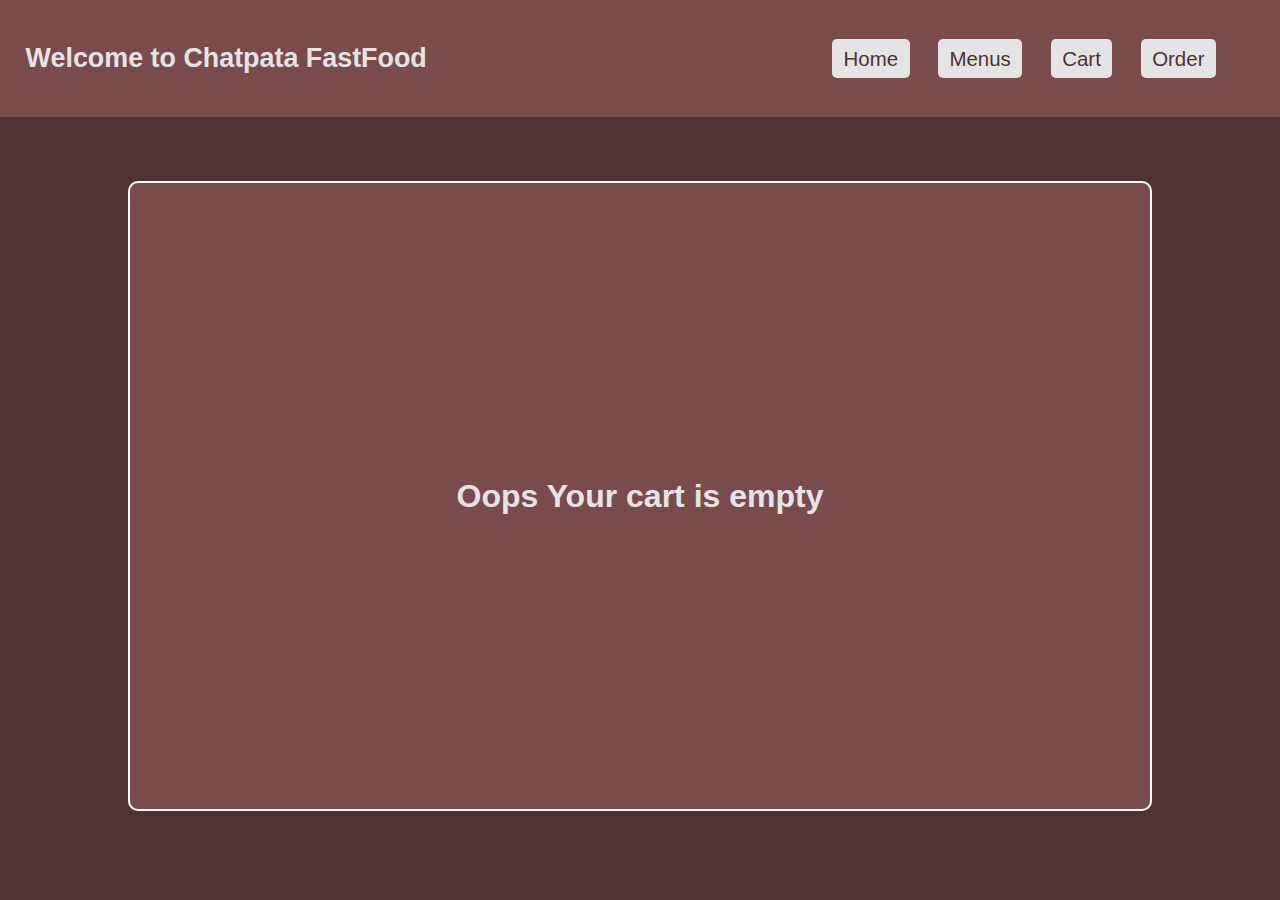
<file: cart.html>
<!DOCTYPE html>
<html lang="en">
<head>
  <meta charset="UTF-8">
  <meta name="viewport" content="width=device-width, initial-scale=1.0">
  <title>Document</title>
  <link rel="stylesheet" href="cart.css">
</head>
<body>
  <main>
    <header>
      <h1 id="heading">Welcome to Chatpata FastFood</h1>
      <section class="btn1">
        <button id="btn"><a href="index.html">Home</a></button>
        <button id="btn"><a href="menu.html">Menus</a></button>
        <button id="btn"><a href="cart.html">Cart</a></button>
        <button id="btn"><a href="order.html">Order</a></button>
      </section>
    </header>
    <div id="cartlist">
        <div class="cart1">
        
        </div>
    </div>
  </main>
  <script src="cart.js"></script>
</body>
</html>
</file>
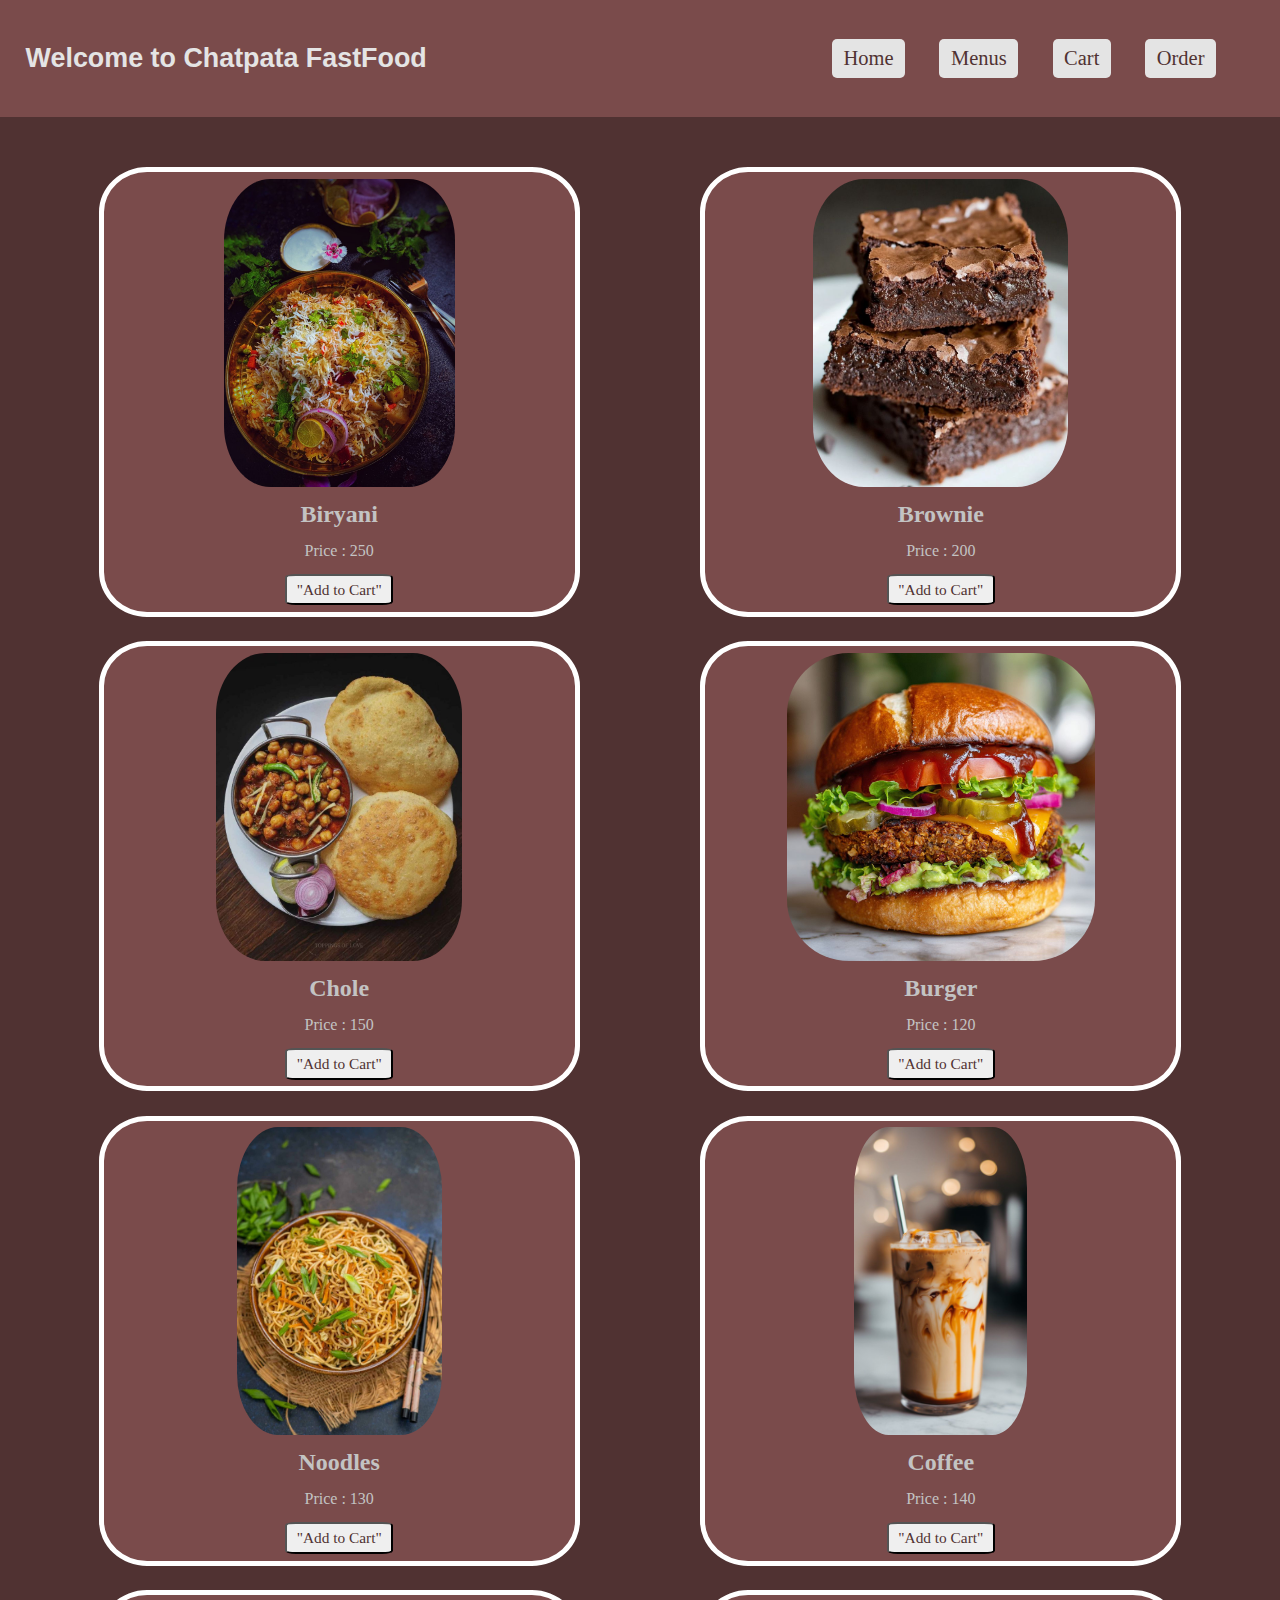
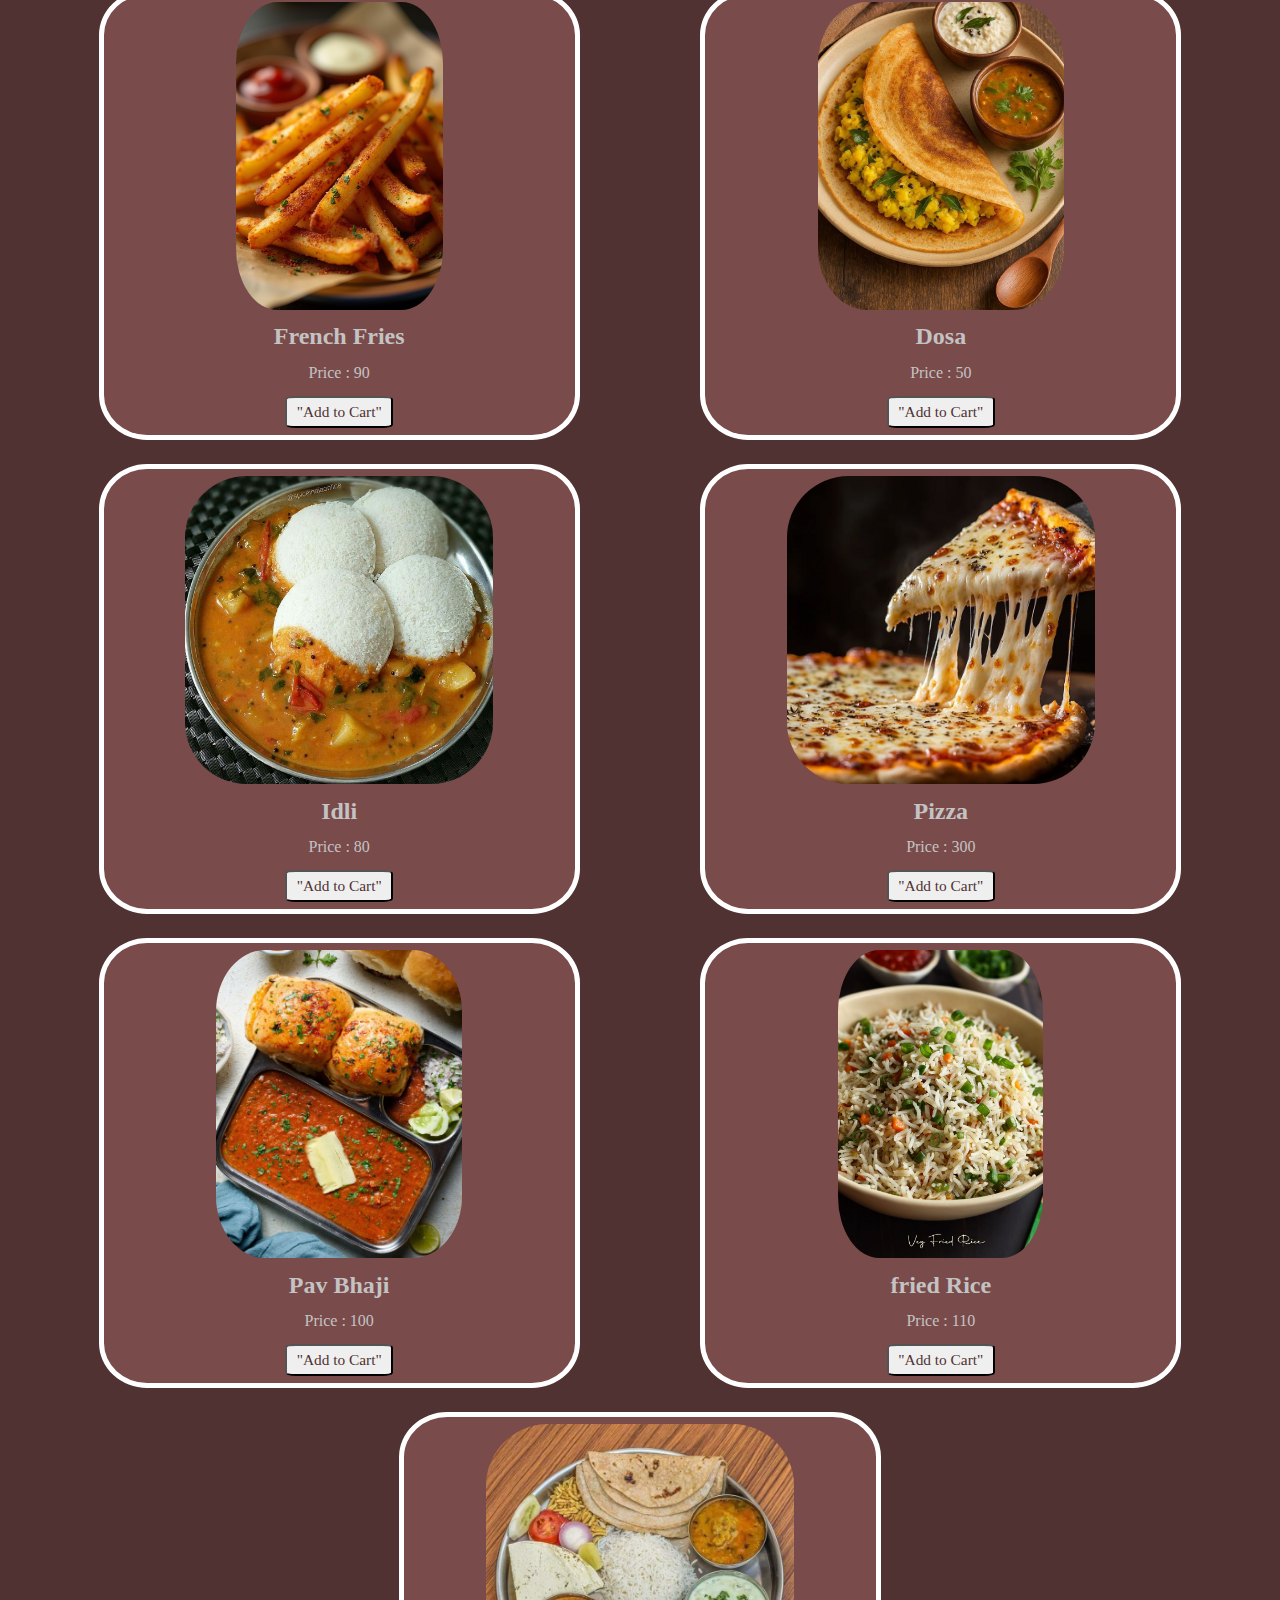
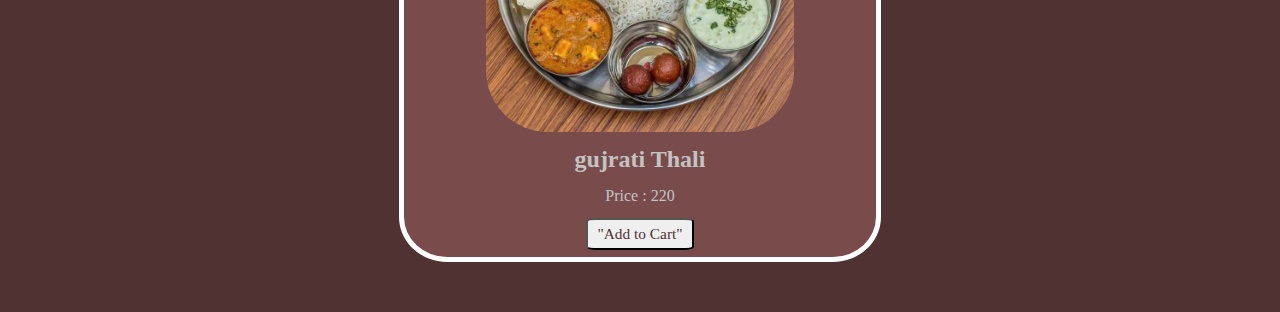
<file: menu.html>
<!DOCTYPE html>
<html lang="en">
<head>
  <meta charset="UTF-8">
  <meta name="viewport" content="width=device-width, initial-scale=1.0">
  <title>Menu Page -   Chatpata FastFood</title>
  <!-- <link rel="stylesheet" href="style.css"> -->
  <link rel="stylesheet" href="menu.css">
</head>
<body>
  <main>
    <header>
      <h1 id="heading">Welcome to Chatpata FastFood</h1>
      <section class="btn1">
        <button id="btn"><a href="index.html">Home</a></button>
        <button id="btn"><a href="menu.html">Menus</a></button>
        <button id="btn"><a href="cart.html">Cart</a></button>
        <button id="btn"><a href="order.html">Order</a></button>
      </section>
    </header>
    <section class="menus">
        <section class="card-container"></section>
    </section> 
  </main>
  <script src="menu.js"></script>
</body>
</html>
</file>
<file: cart.css>
* {
    margin: 0;
    padding: 0;
    box-sizing: border-box;
}
body {
    font-family: Arial, sans-serif;
    background-color: #503232;
    color: #e4e4e4;
}
 
/*  CODE FOR LANDSCAPE SCREEN  */

header {
    position: sticky;
    width: 100%;
    background-color: #7a4b4b;
    display: flex;
    align-items: center;
    justify-content: space-between;
    height: 13vh;
}
#heading {
    width: 40%;
    font-size: 2.1vmax;
    padding: 2%;
}
.btn1{ 
    width: 40%;
    display: flex;
    justify-content: space-between;
    align-items: center;
    padding: 0% 5%;
}
.btn1 button {
    padding: 2% 3%;
    font-size: 1.6vmax;
    background-color: #e4e4e4;
    border: none;
    border-radius: 5px;
    cursor: pointer;
}
.btn1 button a {
    text-decoration: none;
    color: #503232;
}
.btn1 button:hover {
    background-color: #c3c3c3;
    color: black;
    box-shadow: 5px 5px 5px rgb(96, 50, 50);
    transition: box-shadow 0.2s ease-in-out;
    border-radius: 10px;
}

#cartlist {
    display: flex;
    flex-wrap: wrap;
    align-items: center;
    justify-content: center;
    padding: 3% ;
    margin: 5% 10%;
    min-height: 70vh;
    border: 2px solid #e4e4e4;
    border-radius: 10px;
    background-color: #7a4b4b;
    border: 2px solid white;
}
#cartlist h2 {
    font-size: 2vmax;
}
#cartlist p {
    font-size: 1.2vmax;
    color: #c3c3c3;
}
#cartlist button {
    padding: 1% 3%;
    font-size: 1.4vmax;
}
/* CODE FOR MOBILE  SCREEN  */

@media only screen and (max-width: 600px) {
    header {
        height: 10vh;
    }
    #heading {
        width: 50%;
        font-size: 5vw;
    }
    .btn1 {
        width: 50%;
    }
    .btn1 button {
        padding: 2% 3%;
        font-size: 4vw;
    }
}
#cart1 {
    margin: 3%;
    width: 30%;
    display: flex;
    align-items: center;
    justify-content: space-between;
    flex-direction: column;
    border: 3px solid wheat;
}
#maintotal {
    font-size: 3vmax;
    text-align: center;
    font-family: cursive;
    margin-top: 4%;
}
#order {
    height: 50vh;
    width: 90vw;
    display: flex;
    flex-direction: column;
    align-items: center;
    justify-content: center;
}
#order button {
    font-size: 2vmax;
    padding: 2% 5%;
    border-radius: 5%;
    border: none;
    background-color: #e4e4e4;
}
#order button:hover{
    box-shadow: 14px 14px 3px black;
}

form {
    height: 70vh;
    width: 90vw;
    margin: 0% 0%;
    display: flex;
    flex-direction: column;
    align-items: center;
    justify-content: center;
    gap: 15%;
    font-family: cursive;
}
form h2 {
    font-size: 2.5vmax; 
}
form #username {
    height: 7vh;
    width: 40vw;
    font-size: 2vmax;
    padding: 1% 4%;
}
form #mobile {
    height: 7vh;
    width: 40vw;
    font-size: 2vmax;
    padding: 1% 4%;
}
form #orderd {
    height: 7vh;
    width: 40vw;
    font-size: 2vmax;
    padding: 1% 4%;
}
#order {
    height: 90vh;
    width: 90vw;
}
#orderbtn a{
    text-decoration: none;
    color: #503232;
}
#qrbtn{
    margin-top: 5vh;
}
@media only screen and (max-width: 600px) {
    header {
        width: 100%;
        height: 13vh;
    }
    #heading {
        width: 25%;
        font-size: 4vw;
    }
    .btn1 {
        display: flex;
        justify-content: space-between;
        align-items: flex-start;
        width: 75%;
        padding: 2% 5%;
        gap: 2%;
    }
    .btn1 button {
        padding: 2% 3%;
        font-size: 5vw;
    }
    .center {
        width: 85%;
        height: 75vh;
    }
}
</file>
<file: style.css>
* {
    margin: 0;
    padding: 0;
    box-sizing: border-box;
}
body {
    font-family: Arial, sans-serif;
    background-color: #503232;
    color: #e4e4e4;
}
 
/*  CODE FOR LANDSCAPE SCREEN  */

header {
    position: sticky;
    width: 100%;
    background-color: #7a4b4b;
    display: flex;
    align-items: center;
    justify-content: space-between;
    height: 13vh;
}
#heading {
    width: 40%;
    font-size: 2.1vmax;
    padding: 2%;
}
.btn1{ 
    width: 40%;
    display: flex;
    justify-content: space-between;
    align-items: center;
    padding: 0% 5%;
}
.btn1 button {
    padding: 2% 3%;
    font-size: 1.6vmax;
    background-color: #e4e4e4;
    border: none;
    border-radius: 5px;
    cursor: pointer;
}
.btn1 button a {
    text-decoration: none;
    color: #503232;
}
.btn1 button:hover {
    background-color: #c3c3c3;
    color: black;
    box-shadow: 5px 5px 5px rgb(96, 50, 50);
    transition: box-shadow 0.2s ease-in-out;
    border-radius: 10px;
}
.c1 {
    display: flex;
    justify-content: center;
    align-items: center;
}
.center {
    margin-top: 1%;
    height: 70vh;
    width: 60%;
    padding: 2%;
    background-color: #7a4b4b;
    display: flex;
    flex-direction: column;
    align-items: center;
    justify-content: space-evenly;
    border-radius: 10%;;
}
.center:hover {
    box-shadow: 15px 15px 10px rgb(0, 0, 0);
    transition: box-shadow  1.4s  ease-in-out ;
}
.center p{
    font-size: 1.5vmax;
    font-family: cursive;
}
@keyframes anime1 {
    from {
        color: rgb(187, 167, 167);
    }
    to {
        color: rgb(64, 45, 45);
    }
}
.center h1 {
    font-size: 3vmax;
    animation: anime1 4s infinite alternate;
    text-transform: capitalize;
    font-family: Arial, Helvetica, sans-serif;
}
footer {
    position: sticky;
    height: 10vh;
    width: 100%;
    background-color: #7a4b4b;
    display: flex;
    justify-content: center;
    align-items: center;
    font-size: 1.5vmax;
    margin-top: 4vh;
} 

/* CODE FOR MOBILE  SCREEN  */

@media only screen and (max-width: 600px) {
    header {
        width: 100%;
        height: 13vh;
    }
    #heading {
        width: 25%;
        font-size: 4vw;
    }
    .btn1 {
        display: flex;
        justify-content: space-between;
        align-items: flex-start;
        width: 75%;
        padding: 2% 5%;
        gap: 2%;
    }
    .btn1 button {
        padding: 2% 3%;
        font-size: 5vw;
    }
    .center {
        width: 85%;
        height: 75vh;
    }
    .center h1 {
        font-size: 7vw;
    }
    .center p {
        font-size: 2vmax;
    }
    footer {
        margin-top: 7vh;
        height: 7vh;
        position: relative;
        font-size: 3vw;
    }
}
</file>
<file: menu.css>
* {
    margin: 0;
    padding: 0;
    box-sizing: border-box;
}
body {
    min-height: 100%;
    min-width: 100%;
    font-family: Arial, sans-serif;
    background-color: #503232;
    color: #e4e4e4;
}
header {
    position: sticky;
    width: 100%;
    background-color: #7a4b4b;
    display: flex;
    align-items: center;
    justify-content: space-between;
    height: 13vh;
}
#heading {
    width: 40%;
    font-size: 2.1vmax;
    padding: 2%;
}
.btn1{ 
    width: 40%;
    display: flex;
    justify-content: space-between;
    align-items: center;
    padding: 0% 5%;
}
.btn1 button {
    padding: 2% 3%;
    font-size: 1.6vmax;
    background-color: #e4e4e4;
    border: none;
    border-radius: 5px;
    cursor: pointer;
}
.btn1 button a {
    text-decoration: none;
    color: #503232;
}
.btn1 button:hover {
    background-color: #c3c3c3;
    color: black;
    box-shadow: 5px 5px 5px rgb(96, 50, 50);
    transition: box-shadow 0.2s ease-in-out;
    border-radius: 10px;
}
.menus {
    padding: 3%;
    width: 100%;
    display: flex;
    flex-wrap: wrap;
    align-items: center;
    justify-content: space-around;
}
#card-container {
    width: 40%;
    display: flex;
    flex-direction: column;
    align-items: center;
    justify-content: space-around;
    margin: 1%; 
    height: 50vh;
    background-color: #7a4b4b;
    border-radius: 10%;
    border: 5px solid white;
}
#card-container img {
    height: 70%;
    border-radius: 20%;
}
#card-container h2 , span , button {
    color: #c3c3c3;
    font-family: cursive;
}
#card-container button {
    cursor: pointer;
    padding: 1% 2%;
    font-size: 1.2vmax;
    color: #503232;
    border-radius: 10%;
}
@media screen and (max-width: 400px) {
    #card-container {
        width: 90%;
    }
    .menus {
        flex-direction: column;
        gap: 5%;
    }
}
@media only screen and (max-width: 600px) {
    header {
        width: 100%;
        height: 13vh;
    }
    #heading {
        width: 25%;
        font-size: 4vw;
    }
    .btn1 {
        display: flex;
        justify-content: space-between;
        align-items: flex-start;
        width: 75%;
        padding: 2% 5%;
        gap: 2%;
    }
    .btn1 button {
        padding: 2% 3%;
        font-size: 5vw;
    }
    .center {
        width: 85%;
        height: 75vh;
    }
}
</file>
